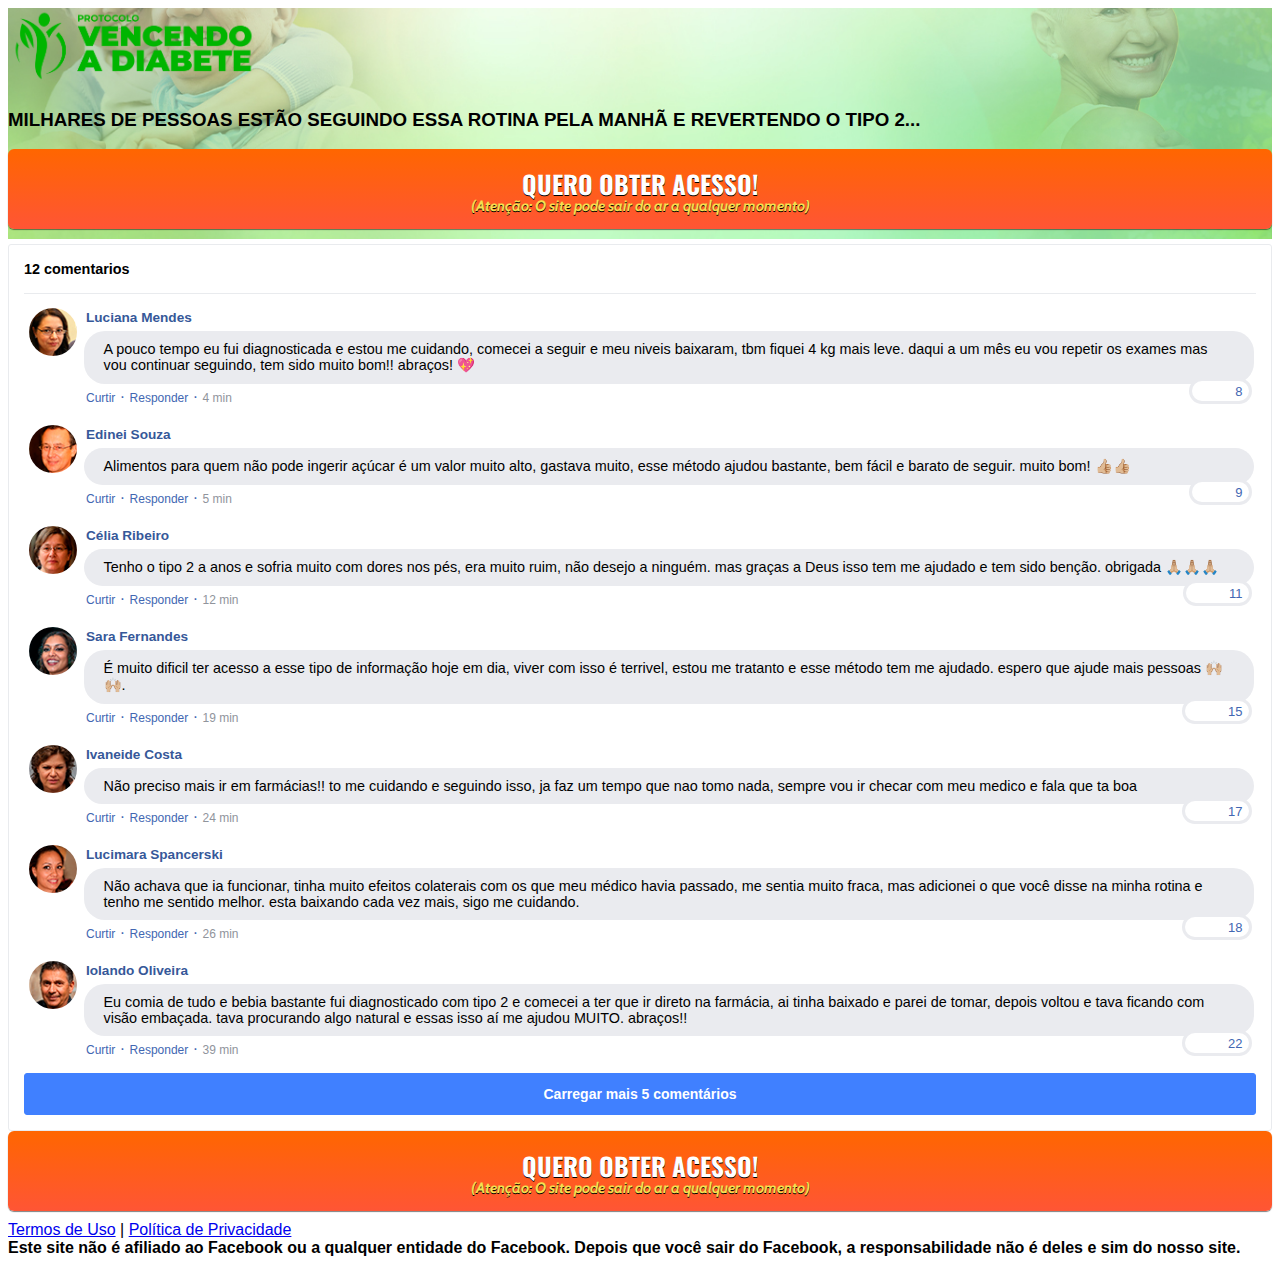
<file: index.html>
<!DOCTYPE html>
<html lang="pt-br">
  <head>
    <meta charset="utf-8">
    <meta name="viewport" content="width=device-width, initial-scale=1, shrink-to-fit=no">

    <link rel="stylesheet" href="https://stackpath.bootstrapcdn.com/bootstrap/4.1.3/css/bootstrap.min.css" integrity="sha384-MCw98/SFnGE8fJT3GXwEOngsV7Zt27NXFoaoApmYm81iuXoPkFOJwJ8ERdknLPMO" crossorigin="anonymous">

    <link rel="preconnect" href="https://fonts.googleapis.com">
    <link rel="preconnect" href="https://fonts.gstatic.com" crossorigin>
    <link href="https://fonts.googleapis.com/css2?family=Cabin:ital,wght@0,400;0,500;0,600;0,700;1,400;1,500;1,600;1,700&family=Dosis:wght@200;300;400;500;600;700;800&family=Oswald:wght@200;300;400;500;600;700&family=Signika:wght@300;400;500;600;700&display=swap" rel="stylesheet">

    <link rel="stylesheet" href="./assets/css/com.css">

    <!-- Título da Página -->
    <title>Protocolo Vencendo Diabete</title>
    
    <style type="text/css">
      header {
        color: black;
        background-image: url("assets/img/bg.jpeg");
        background-color: rgba(0, 0, 0, 0.6);
        background-position: center;
        background-size: cover;
        background-attachment: scroll;
        background-blend-mode: normal;
      }
    </style>
    
    <!-- Meta Pixel Code -->
<script>
  !function(f,b,e,v,n,t,s)
  {if(f.fbq)return;n=f.fbq=function(){n.callMethod?
  n.callMethod.apply(n,arguments):n.queue.push(arguments)};
  if(!f._fbq)f._fbq=n;n.push=n;n.loaded=!0;n.version='2.0';
  n.queue=[];t=b.createElement(e);t.async=!0;
  t.src=v;s=b.getElementsByTagName(e)[0];
  s.parentNode.insertBefore(t,s)}(window, document,'script',
  'https://connect.facebook.net/en_US/fbevents.js');
  fbq('init', '507463881032455');
  fbq('track', 'PaginaDeVendas');
</script>
<noscript><img height="1" width="1" style="display:none"
  src="https://www.facebook.com/tr?id=507463881032455&ev=PageView&noscript=1"
/></noscript>
<!-- End Meta Pixel Code -->
    
  </head>
  <body>
    
    <header class="py-4">
      <div class="container">
        <div class="row justify-content-center">
          <div class="col-lg-8 text-center">
            <!-- Imagem Ultrasecreto -->
            <img class="img-fluid" src="./assets/img/logo.jpeg" width="250px" >

            <!-- Headline -->
            <h3 class="my-4"><b>MILHARES DE PESSOAS ESTÃO SEGUINDO ESSA ROTINA PELA MANHÃ E REVERTENDO O TIPO 2...</b></h3>

            <!-- VSL -->
            <script type="text/javascript" id="scr_625dea3593213c0009801846">var s=document.createElement("script");s.src="https://scripts.converteai.net/034e7412-34fa-4005-a898-b6c0f039894e/players/625dea3593213c0009801846/player.js",s.async=!0,document.head.appendChild(s);</script>

            <!-- Botão 1 -->
            <div id="cta1" class="mt-4 d-none">
              <a href="https://pay.kiwify.com.br/ZpV0s5L" class="a-btn" style="text-decoration: none;">
                <span class="span-btn">QUERO OBTER ACESSO!</span>
                <span class="span-btn2">(Atenção: O site pode sair do ar a qualquer momento)</span>
              </a>
            </div>
          </div>
        </div>
      </div>
    </header>

    <section class="comments py-4">
      <div class="container">
        <div class="row justify-content-center">
          <div class="col-lg-8">
            <div class="fb-comments" style="margin-top: 5px;">
              <div class="fb-comments-header">
                <span>12 comentarios</span>
              </div>
              <div class="fb-comments-wrapper" id="2">
                <table class="fb-comments-comment">
                  <tbody>
                    <tr>
                      <td rowspan="3" class="fb-comments-comment-img"><img
                          src="./assets/img/comentarios/m2.jpeg"></td>
                      <td>
                        <font class="fb-comments-comment-name">
                          <name>Luciana Mendes</name>
                        </font>
                      </td>
                    </tr>
                    <tr>
                      <td class="fb-comments-comment-text">A pouco tempo eu fui diagnosticada e estou me cuidando, comecei a seguir e meu niveis baixaram, tbm fiquei 4 kg mais leve. daqui a um mês eu vou repetir os exames mas vou continuar seguindo, tem sido muito bom!! abraços! 💖</td>
                    </tr>
                    <tr>
                      <td class="fb-comments-comment-actions">
                        <like>Curtir</like>
                        ·
                        <reply>Responder</reply>
                        ·
                        <likes>8</likes>
                        
                        <date>4 min</date>
                      </td>
                    </tr>
                  </tbody>
                </table>
              </div>
              <div class="fb-comments-wrapper" id="3">
                <table class="fb-comments-comment">
                  <tbody>
                    <tr>
                      <td rowspan="3" class="fb-comments-comment-img"><img
                          src="./assets/img/comentarios/m3.jpeg"></td>
                      <td>
                        <font class="fb-comments-comment-name">
                          <name>Edinei Souza</name>
                        </font>
                      </td>
                    </tr>
                    <tr>
                      <td class="fb-comments-comment-text">Alimentos para quem não pode ingerir açúcar é um valor muito alto, gastava muito, esse método ajudou bastante, bem fácil e barato de seguir. muito bom! 👍🏼👍🏼</td>
                    </tr>
                    <tr>
                      <td class="fb-comments-comment-actions">
                        <like>Curtir</like>
                        ·
                        <reply>Responder</reply>
                        ·
                        <likes>9</likes>
                        
                        <date>5 min</date>
                      </td>
                    </tr>
                  </tbody>
                </table>
              </div>
              <div class="fb-comments-wrapper" id="4">
                <table class="fb-comments-comment">
                  <tbody>
                    <tr>
                      <td rowspan="3" class="fb-comments-comment-img"><img
                          src="./assets/img/comentarios/m4.jpeg"></td>
                      <td>
                        <font class="fb-comments-comment-name">
                          <name>Célia Ribeiro</name>
                        </font>
                      </td>
                    </tr>
                    <tr>
                      <td class="fb-comments-comment-text">Tenho o tipo 2 a anos e sofria muito com dores nos pés, era muito ruim, não desejo a ninguém. mas graças a Deus isso tem me ajudado e tem sido benção. obrigada 🙏🏼🙏🏼🙏🏼</td>
                    </tr>
                    <tr>
                      <td class="fb-comments-comment-actions">
                        <like>Curtir</like>
                        ·
                        <reply>Responder</reply>
                        ·
                        <likes>11</likes>
                        
                        <date>12 min</date>
                      </td>
                    </tr>
                  </tbody>
                </table>
              </div>
              <div class="fb-comments-wrapper" id="5">
                <table class="fb-comments-comment">
                  <tbody>
                    <tr>
                      <td rowspan="3" class="fb-comments-comment-img"><img
                          src="./assets/img/comentarios/m5.jpeg"></td>
                      <td>
                        <font class="fb-comments-comment-name">
                          <name>Sara Fernandes</name>
                        </font>
                      </td>
                    </tr>
                    <tr>
                      <td class="fb-comments-comment-text">É muito dificil ter acesso a esse tipo de informação hoje em dia, viver com isso é terrivel, estou me tratanto e esse método tem me ajudado. espero que ajude mais pessoas 🙌🏼🙌🏼.</td>
                    </tr>
                    <tr>
                      <td class="fb-comments-comment-actions">
                        <like>Curtir</like>
                        ·
                        <reply>Responder</reply>
                        ·
                        <likes>15</likes>
                        
                        <date>19 min</date>
                      </td>
                    </tr>
                  </tbody>
                </table>
              </div>
              <div class="fb-comments-wrapper" id="6">
                <table class="fb-comments-comment">
                  <tbody>
                    <tr>
                      <td rowspan="3" class="fb-comments-comment-img"><img
                          src="./assets/img/comentarios/m6.jpeg"></td>
                      <td>
                        <font class="fb-comments-comment-name">
                          <name>Ivaneide Costa</name>
                        </font>
                      </td>
                    </tr>
                    <tr>
                      <td class="fb-comments-comment-text">Não preciso mais ir em farmácias!! to me cuidando e seguindo isso, ja faz um tempo que nao tomo nada, sempre vou ir checar com meu medico e fala que ta boa</td>
                    </tr>
                    <tr>
                      <td class="fb-comments-comment-actions">
                        <like>Curtir</like>
                        ·
                        <reply>Responder</reply>
                        ·
                        <likes>17</likes>
                        
                        <date>24 min</date>
                      </td>
                    </tr>
                  </tbody>
                </table>
              </div>
              <div class="fb-comments-wrapper" id="7">
                <table class="fb-comments-comment">
                  <tbody>
                    <tr>
                      <td rowspan="3" class="fb-comments-comment-img"><img
                          src="./assets/img/comentarios/m7.jpeg"></td>
                      <td>
                        <font class="fb-comments-comment-name">
                          <name>Lucimara Spancerski</name>
                        </font>
                      </td>
                    </tr>
                    <tr>
                      <td class="fb-comments-comment-text">Não achava que ia funcionar, tinha muito efeitos colaterais com os que meu médico havia passado, me sentia muito fraca, mas adicionei o que você disse na minha rotina e tenho me sentido melhor. esta baixando cada vez mais, sigo me cuidando. 
</td>
                    </tr>
                    <tr>
                      <td class="fb-comments-comment-actions">
                        <like>Curtir</like>
                        ·
                        <reply>Responder</reply>
                        ·
                        <likes>18</likes>
                        
                        <date>26 min</date>
                      </td>
                    </tr>
                  </tbody>
                </table>
              </div>
              <div class="fb-comments-wrapper" id="9">
                <table class="fb-comments-comment">
                  <tbody>
                    <tr>
                      <td rowspan="3" class="fb-comments-comment-img"><img
                          src="./assets/img/comentarios/m11.jpeg">
                      </td>
                      <td>
                        <font class="fb-comments-comment-name">
                          <name>Iolando Oliveira</name>
                        </font>
                      </td>
                    </tr>
                    <tr>
                      <td class="fb-comments-comment-text">Eu comia de tudo e bebia bastante fui diagnosticado com tipo 2 e comecei a ter que ir direto na farmácia, ai tinha baixado e parei de tomar, depois voltou e tava ficando com visão embaçada. tava procurando algo natural e essas isso aí me ajudou MUITO. abraços!!</td>
                    </tr>
                    <tr>
                      <td class="fb-comments-comment-actions">
                        <like>Curtir</like>
                        ·
                        <reply>Responder</reply>
                        ·
                        <likes>22</likes>
                        
                        <date>39 min</date>
                      </td>
                    </tr>
                  </tbody>
                </table>
              </div>
              <button class="fb-comments-loadmore" onclick="javascript:loadMore();">Carregar mais 5 comentários</button>
              <div style="display:none" id="more">
                <div class="fb-comments-wrapper">
                  <table class="fb-comments-comment" id="10">
                    <tbody>
                      <tr>
                        <td rowspan="3" class="fb-comments-comment-img"><img
                            src="./assets/img/comentarios/m12.jpeg">
                        </td>
                        <td>
                          <font class="fb-comments-comment-name">
                            <name>Lurdes Ferreira</name>
                          </font>
                        </td>
                      </tr>
                      <tr>
                        <td class="fb-comments-comment-text">Muito grata!! Depois que comecei a seguir tem sido maravilhoso! 😍💖🙏🏼🙌🏼🥰</td>
                      </tr>
                      <tr>
                        <td class="fb-comments-comment-actions">
                          <like>Curtir</like>
                          ·
                          <reply>Responder</reply>
                          ·
                          <likes>41</likes>
                          
                          <date>1 h</date>
                        </td>
                      </tr>
                    </tbody>
                  </table>
                </div>
                <div class="fb-comments-wrapper" id="11">
                  <table class="fb-comments-comment">
                    <tbody>
                      <tr>
                        <td rowspan="3" class="fb-comments-comment-img"><img
                            src="./assets/img/comentarios/m15.jpeg">
                        </td>
                        <td>
                          <font class="fb-comments-comment-name">
                            <name>Laura Flores</name>
                          </font>
                        </td>
                      </tr>
                      <tr>
                        <td class="fb-comments-comment-text">Eu já estou seguindo, após ficar alguns números mais leve já fez muita diferença, meus níveis estavan em 207, ágora já estão baixando, estava sentindo muita dor nas pernas agora amenizou muito 🙏🙏🙏🙏🙏🙏</td>
                      </tr>
                      <tr>
                        <td class="fb-comments-comment-actions">
                          <like>Curtir</like>
                          ·
                          <reply>Responder</reply>
                          ·
                          <likes>40</likes>
                          
                          <date>1 h</date>
                        </td>
                      </tr>
                    </tbody>
                  </table>
                </div>
                <div class="fb-comments-wrapper" id="12">
                  <table class="fb-comments-comment">
                    <tbody>
                      <tr>
                        <td rowspan="3" class="fb-comments-comment-img"><img
                            src="./assets/img/comentarios/m16.jpeg">
                        </td>
                        <td>
                          <font class="fb-comments-comment-name">
                            <name>Santa Gonçalves</name>
                          </font>
                        </td>
                      </tr>
                      <tr>
                        <td class="fb-comments-comment-text">Muito Obrigada tem me ajudado e muito, Adorei ...Durmo super bem e estou sempre vendo resultado ..🌹🥰🙋</td>
                      </tr>
                      <tr>
                        <td class="fb-comments-comment-actions">
                          <like>Curtir</like>
                          ·
                          <reply>Responder</reply>
                          ·
                          <likes>47</likes>
                          
                          <date>1 h</date>
                        </td>
                      </tr>
                    </tbody>
                  </table>
                </div>
                <div class="fb-comments-wrapper" id="13">
                  <table class="fb-comments-comment">
                    <tbody>
                      <tr>
                        <td rowspan="3" class="fb-comments-comment-img"><img
                            src="./assets/img/comentarios/m17.jpeg"></td>
                        <td>
                          <font class="fb-comments-comment-name">
                            <name>Teresa Dias</name>
                          </font>
                        </td>
                      </tr>
                      <tr>
                        <td class="fb-comments-comment-text">Em duas semanas comecei a ver resultados, muito bom</td>
                      </tr>
                      <tr>
                        <td class="fb-comments-comment-actions">
                          <like>Curtir</like>
                          ·
                          <reply>Responder</reply>
                          ·
                          <likes>50</likes>
                          
                          <date>1 h</date>
                        </td>
                      </tr>
                    </tbody>
                  </table>
                </div>
                <div class="fb-comments-wrapper">
                  <table class="fb-comments-comment" id="14">
                    <tbody>
                      <tr>
                        <td rowspan="3" class="fb-comments-comment-img"><img
                            src="./assets/img/comentarios/m18.jpeg">
                        </td>
                        <td>
                          <font class="fb-comments-comment-name">
                            <name>Regina Correia</name>
                          </font>
                        </td>
                      </tr>
                      <tr>
                        <td class="fb-comments-comment-text">Meu marido baixou para 113 em 4 semanas... vou começar hj</td>
                      </tr>
                      <tr>
                        <td class="fb-comments-comment-actions">
                          <like>Curtir</like>
                          ·
                          <reply>Responder</reply>
                          ·
                          <likes>66</likes>
                          
                          <date>1 h</date>
                        </td>
                      </tr>
                    </tbody>
                  </table>
                </div>
              </div>
            </div>
            <!-- Botão 2 -->
            <div id="cta2" class="mt-4 d-none">
              <a href="https://pay.kiwify.com.br/ZpV0s5L" class="a-btn" style="text-decoration: none;">
                <span class="span-btn">QUERO OBTER ACESSO!</span>
                <span class="span-btn2">(Atenção: O site pode sair do ar a qualquer momento)</span>
              </a>
            </div>
          </div>
        </div>
      </div>
    </section>

    <footer class="bg-dark py-3 text-center">
      <div class="text-white"><a href="termos.html" class="text-white">Termos de Uso</a> | <a href="privacidade.html" class="text-white">Política de Privacidade</a></div>

      <h7 class="text-white"><b>Este site não é afiliado ao Facebook ou a qualquer entidade do Facebook. Depois que você sair do Facebook, a responsabilidade não é deles e sim do nosso site.</b></h7>

    </footer>


    <script src="https://code.jquery.com/jquery-3.3.1.slim.min.js" integrity="sha384-q8i/X+965DzO0rT7abK41JStQIAqVgRVzpbzo5smXKp4YfRvH+8abtTE1Pi6jizo" crossorigin="anonymous"></script>
    <script src="https://cdnjs.cloudflare.com/ajax/libs/popper.js/1.14.3/umd/popper.min.js" integrity="sha384-ZMP7rVo3mIykV+2+9J3UJ46jBk0WLaUAdn689aCwoqbBJiSnjAK/l8WvCWPIPm49" crossorigin="anonymous"></script>
    <script src="https://stackpath.bootstrapcdn.com/bootstrap/4.1.3/js/bootstrap.min.js" integrity="sha384-ChfqqxuZUCnJSK3+MXmPNIyE6ZbWh2IMqE241rYiqJxyMiZ6OW/JmZQ5stwEULTy" crossorigin="anonymous"></script>
    <script src="./assets/js/com.js"></script>
  </body>
</html>
</file>
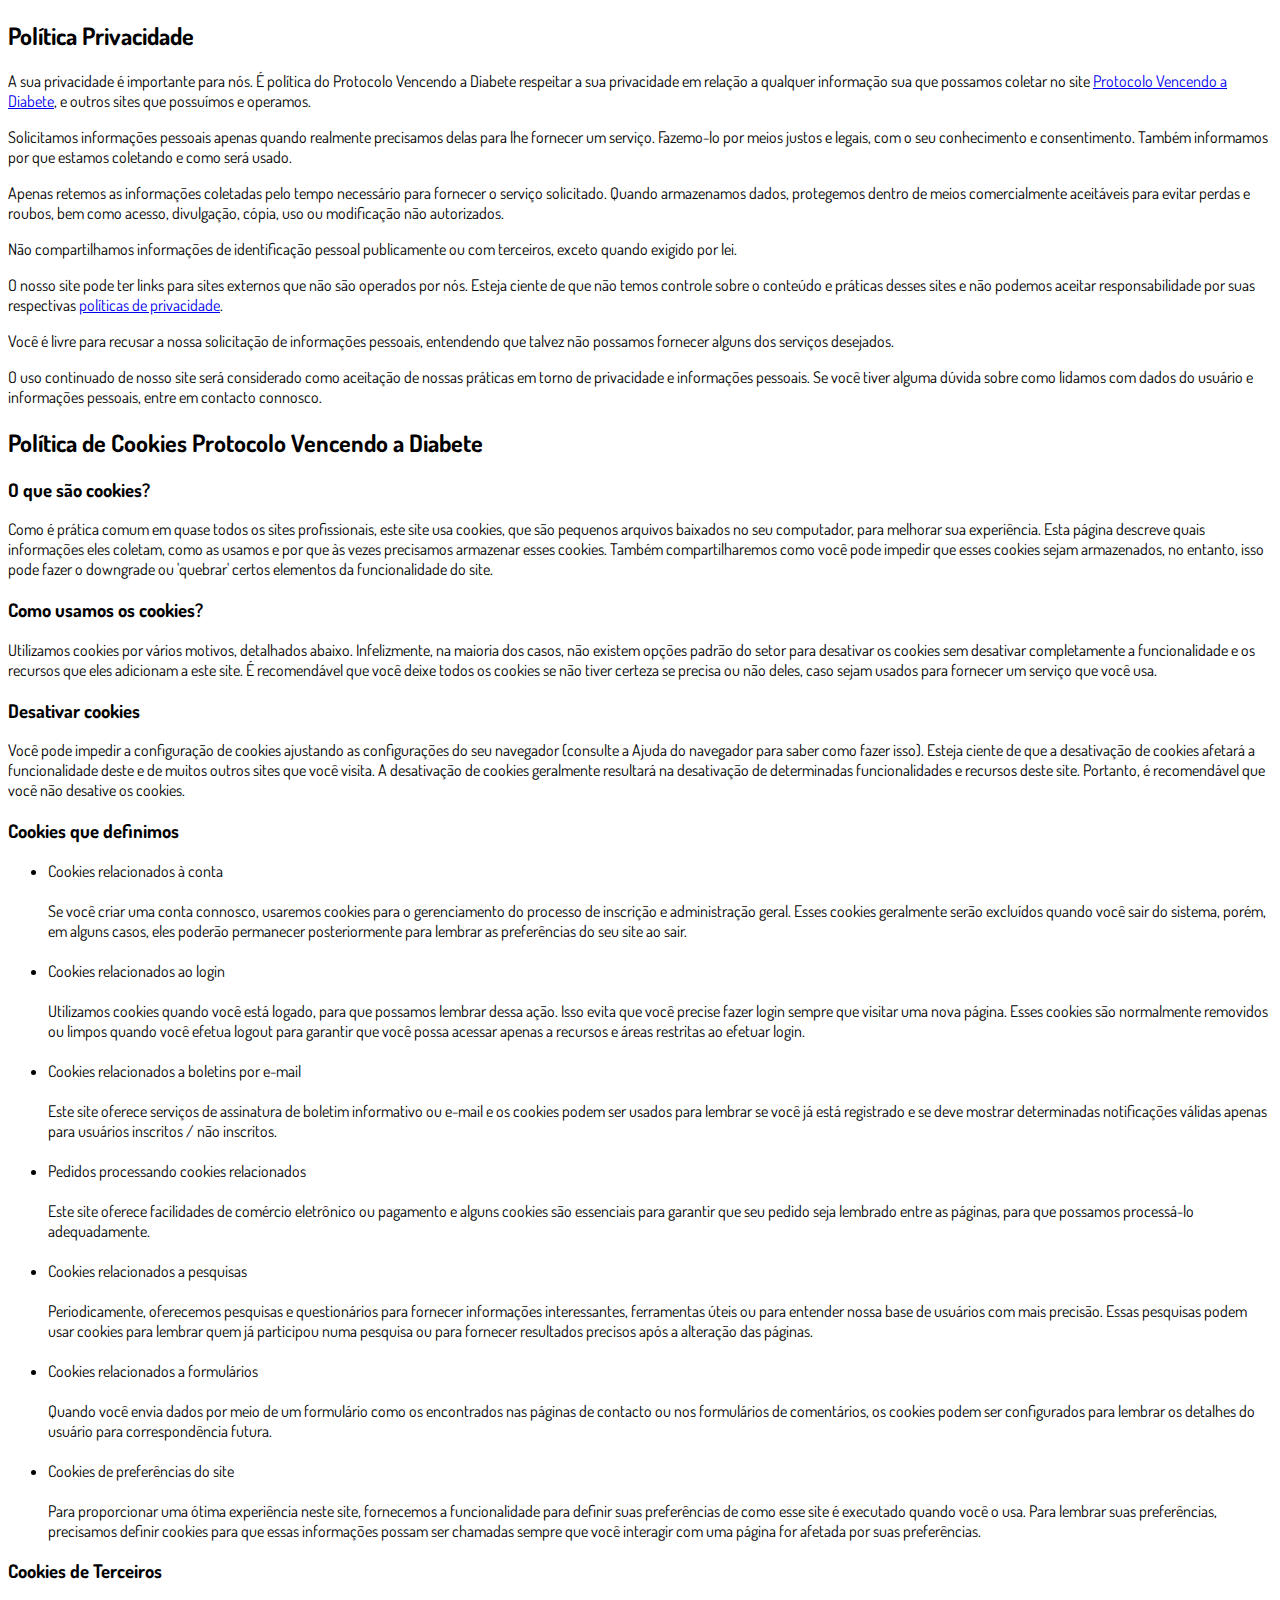
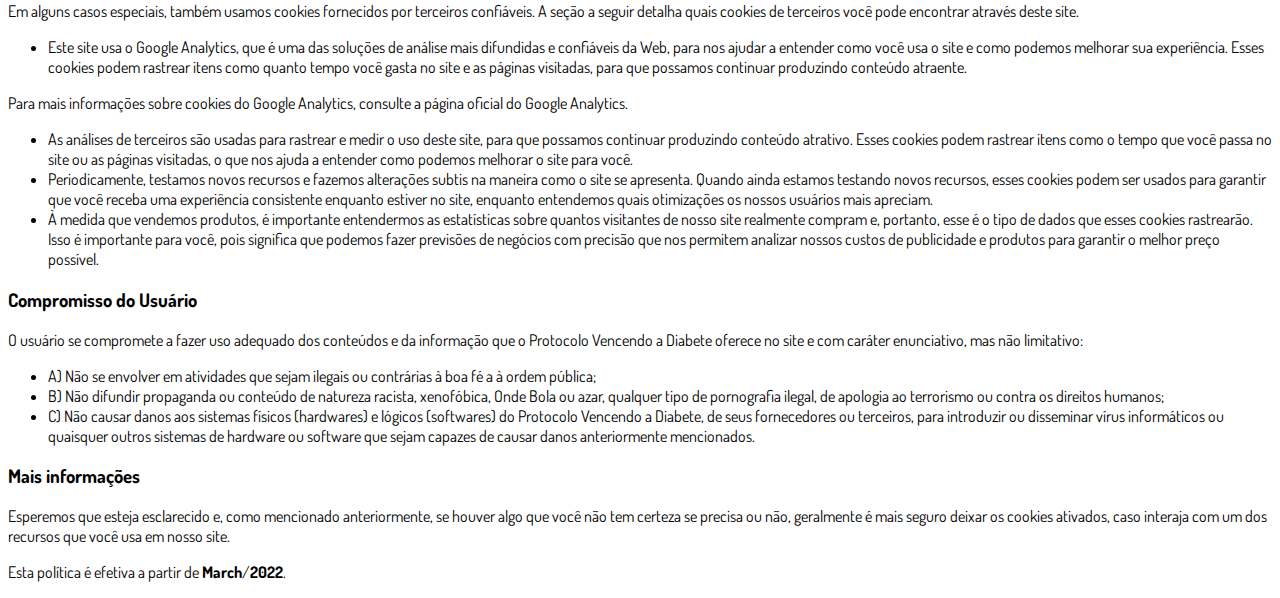
<file: privacidade.html>
<!DOCTYPE html>
<html lang="pt-br">
  <head>
    <meta charset="utf-8">
    <meta name="viewport" content="width=device-width, initial-scale=1, shrink-to-fit=no">

    <link rel="stylesheet" href="https://stackpath.bootstrapcdn.com/bootstrap/4.1.3/css/bootstrap.min.css" integrity="sha384-MCw98/SFnGE8fJT3GXwEOngsV7Zt27NXFoaoApmYm81iuXoPkFOJwJ8ERdknLPMO" crossorigin="anonymous">

    <link rel="preconnect" href="https://fonts.googleapis.com">
    <link rel="preconnect" href="https://fonts.gstatic.com" crossorigin>
    <link href="https://fonts.googleapis.com/css2?family=Dosis:wght@200;300;400;500;600;700;800&display=swap" rel="stylesheet">
    
    <!-- Ícone da Página -->
    <link rel="shortcut icon" type="image/jpg" href="./assets/img/favicon.png">

    <!-- Título da Página -->
    <title>Política de Privacidade | Protocolo Vencendo a Diabete</title>
    
    <style type="text/css">
      body {
        font-family: 'Dosis', sans-serif;
      }
    </style>

  </head>
  <body>
    
    <div class="container py-5">
      <div class="row justify-content-center">
        <div class="col-lg-8">
          <h2>Política Privacidade</h2>                    <p>A sua privacidade é importante para nós. É política do Protocolo Vencendo a Diabete respeitar a sua privacidade em relação a qualquer informação sua que possamos coletar no site <a href="#">Protocolo Vencendo a Diabete</a>, e outros sites que possuímos e operamos.</p>                    <p>Solicitamos informações pessoais apenas quando realmente precisamos delas para lhe fornecer um serviço. Fazemo-lo por meios justos e legais, com o seu conhecimento e consentimento. Também informamos por que estamos coletando e como será usado.                    </p>                    <p>Apenas retemos as informações coletadas pelo tempo necessário para fornecer o serviço solicitado. Quando armazenamos dados, protegemos dentro de meios comercialmente aceitáveis ​​para evitar perdas e roubos, bem como acesso, divulgação, cópia, uso ou                        modificação não autorizados.</p>                    <p>Não compartilhamos informações de identificação pessoal publicamente ou com terceiros, exceto quando exigido por lei.</p>                    <p>O nosso site pode ter links para sites externos que não são operados por nós. Esteja ciente de que não temos controle sobre o conteúdo e práticas desses sites e não podemos aceitar responsabilidade por suas respectivas <a href='https://politicaprivacidade.com' target='_BLANK'>políticas de privacidade</a>.                    </p>                    <p>Você é livre para recusar a nossa solicitação de informações pessoais, entendendo que talvez não possamos fornecer alguns dos serviços desejados.</p>                    <p>O uso continuado de nosso site será considerado como aceitação de nossas práticas em torno de privacidade e informações pessoais. Se você tiver alguma dúvida sobre como lidamos com dados do usuário e informações pessoais, entre em contacto connosco.</p>                    <h2>Política de Cookies Protocolo Vencendo a Diabete</h2>                    <h3>O que são cookies?</h3>                    <p>Como é prática comum em quase todos os sites profissionais, este site usa cookies, que são pequenos arquivos baixados no seu computador, para melhorar sua experiência. Esta página descreve quais informações eles coletam, como as usamos e por que às vezes                        precisamos armazenar esses cookies. Também compartilharemos como você pode impedir que esses cookies sejam armazenados, no entanto, isso pode fazer o downgrade ou 'quebrar' certos elementos da funcionalidade do site.</p>                    <h3>Como usamos os cookies?</h3>                    <p>Utilizamos cookies por vários motivos, detalhados abaixo. Infelizmente, na maioria dos casos, não existem opções padrão do setor para desativar os cookies sem desativar completamente a funcionalidade e os recursos que eles adicionam a este site. É recomendável                        que você deixe todos os cookies se não tiver certeza se precisa ou não deles, caso sejam usados ​​para fornecer um serviço que você usa.</p>                    <h3>Desativar cookies</h3>                    <p>Você pode impedir a configuração de cookies ajustando as configurações do seu navegador (consulte a Ajuda do navegador para saber como fazer isso). Esteja ciente de que a desativação de cookies afetará a funcionalidade deste e de muitos outros sites que                        você visita. A desativação de cookies geralmente resultará na desativação de determinadas funcionalidades e recursos deste site. Portanto, é recomendável que você não desative os cookies.</p>                    <h3>Cookies que definimos</h3>                    <ul>                        <li>                            Cookies relacionados à conta<br><br> Se você criar uma conta connosco, usaremos cookies para o gerenciamento do processo de inscrição e administração geral. Esses cookies geralmente serão excluídos quando você sair do sistema, porém, em alguns                            casos, eles poderão permanecer posteriormente para lembrar as preferências do seu site ao sair.<br><br>                        </li>                        <li>                            Cookies relacionados ao login<br><br> Utilizamos cookies quando você está logado, para que possamos lembrar dessa ação. Isso evita que você precise fazer login sempre que visitar uma nova página. Esses cookies são normalmente removidos ou limpos                            quando você efetua logout para garantir que você possa acessar apenas a recursos e áreas restritas ao efetuar login.<br><br>                        </li>                        <li>                            Cookies relacionados a boletins por e-mail<br><br> Este site oferece serviços de assinatura de boletim informativo ou e-mail e os cookies podem ser usados ​​para lembrar se você já está registrado e se deve mostrar determinadas notificações                            válidas apenas para usuários inscritos / não inscritos.<br><br>                        </li>                        <li>                            Pedidos processando cookies relacionados<br><br> Este site oferece facilidades de comércio eletrônico ou pagamento e alguns cookies são essenciais para garantir que seu pedido seja lembrado entre as páginas, para que possamos processá-lo adequadamente.<br><br>                        </li>                        <li>                            Cookies relacionados a pesquisas<br><br> Periodicamente, oferecemos pesquisas e questionários para fornecer informações interessantes, ferramentas úteis ou para entender nossa base de usuários com mais precisão. Essas pesquisas podem usar cookies                            para lembrar quem já participou numa pesquisa ou para fornecer resultados precisos após a alteração das páginas.<br><br>                        </li>                        <li>                            Cookies relacionados a formulários<br><br> Quando você envia dados por meio de um formulário como os encontrados nas páginas de contacto ou nos formulários de comentários, os cookies podem ser configurados para lembrar os detalhes do usuário                            para correspondência futura.<br><br>                        </li>                        <li>                            Cookies de preferências do site<br><br> Para proporcionar uma ótima experiência neste site, fornecemos a funcionalidade para definir suas preferências de como esse site é executado quando você o usa. Para lembrar suas preferências, precisamos                            definir cookies para que essas informações possam ser chamadas sempre que você interagir com uma página for afetada por suas preferências.<br>                        </li>                    </ul>                    <h3>Cookies de Terceiros</h3>                    <p>Em alguns casos especiais, também usamos cookies fornecidos por terceiros confiáveis. A seção a seguir detalha quais cookies de terceiros você pode encontrar através deste site.</p>                    <ul>                        <li>                            Este site usa o Google Analytics, que é uma das soluções de análise mais difundidas e confiáveis ​​da Web, para nos ajudar a entender como você usa o site e como podemos melhorar sua experiência. Esses cookies podem rastrear itens como quanto tempo                            você gasta no site e as páginas visitadas, para que possamos continuar produzindo conteúdo atraente.                        </li>                    </ul>                    <p>Para mais informações sobre cookies do Google Analytics, consulte a página oficial do Google Analytics.</p>                    <ul>                        <li>                            As análises de terceiros são usadas para rastrear e medir o uso deste site, para que possamos continuar produzindo conteúdo atrativo. Esses cookies podem rastrear itens como o tempo que você passa no site ou as páginas visitadas, o que nos ajuda a entender                            como podemos melhorar o site para você.</li>                        <li>                            Periodicamente, testamos novos recursos e fazemos alterações subtis na maneira como o site se apresenta. Quando ainda estamos testando novos recursos, esses cookies podem ser usados ​​para garantir que você receba uma experiência consistente enquanto                            estiver no site, enquanto entendemos quais otimizações os nossos usuários mais apreciam.</li>                        <li>                            À medida que vendemos produtos, é importante entendermos as estatísticas sobre quantos visitantes de nosso site realmente compram e, portanto, esse é o tipo de dados que esses cookies rastrearão. Isso é importante para você, pois significa que podemos                            fazer previsões de negócios com precisão que nos permitem analizar nossos custos de publicidade e produtos para garantir o melhor preço possível.</li>                                            </ul>                    <h3>Compromisso do Usuário</h3>                                <p>O usuário se compromete a fazer uso adequado dos conteúdos e da informação que o Protocolo Vencendo a Diabete oferece no site e com caráter enunciativo, mas não limitativo:</p>                                        <ul>                        <li>A) Não se envolver em atividades que sejam ilegais ou contrárias à boa fé a à ordem pública;</li>                        <li>B) Não difundir propaganda ou conteúdo de natureza racista, xenofóbica, <a style='color: inherit !important; text-decoration:none !important;' href='https://ondeapostar.pt/onde-da-a-bola/'>Onde Bola</a> ou azar, qualquer tipo de pornografia ilegal, de apologia ao terrorismo ou contra os direitos humanos;</li>                        <li>C) Não causar danos aos sistemas físicos (hardwares) e lógicos (softwares) do Protocolo Vencendo a Diabete, de seus fornecedores ou terceiros, para introduzir ou disseminar vírus informáticos ou quaisquer outros sistemas de hardware ou software que sejam capazes de causar danos anteriormente mencionados.</li>                    </ul>                                        <h3>Mais informações</h3>                    <p>Esperemos que esteja esclarecido e, como mencionado anteriormente, se houver algo que você não tem certeza se precisa ou não, geralmente é mais seguro deixar os cookies ativados, caso interaja com um dos recursos que você usa em nosso site.</p>                    <p>Esta política é efetiva a partir de <strong>March</strong>/<strong>2022</strong>.</p>
        </div>
      </div>
    </div>

    <script src="https://code.jquery.com/jquery-3.3.1.slim.min.js" integrity="sha384-q8i/X+965DzO0rT7abK41JStQIAqVgRVzpbzo5smXKp4YfRvH+8abtTE1Pi6jizo" crossorigin="anonymous"></script>
    <script src="https://cdnjs.cloudflare.com/ajax/libs/popper.js/1.14.3/umd/popper.min.js" integrity="sha384-ZMP7rVo3mIykV+2+9J3UJ46jBk0WLaUAdn689aCwoqbBJiSnjAK/l8WvCWPIPm49" crossorigin="anonymous"></script>
    <script src="https://stackpath.bootstrapcdn.com/bootstrap/4.1.3/js/bootstrap.min.js" integrity="sha384-ChfqqxuZUCnJSK3+MXmPNIyE6ZbWh2IMqE241rYiqJxyMiZ6OW/JmZQ5stwEULTy" crossorigin="anonymous"></script>
  </body>
</html>
</file>
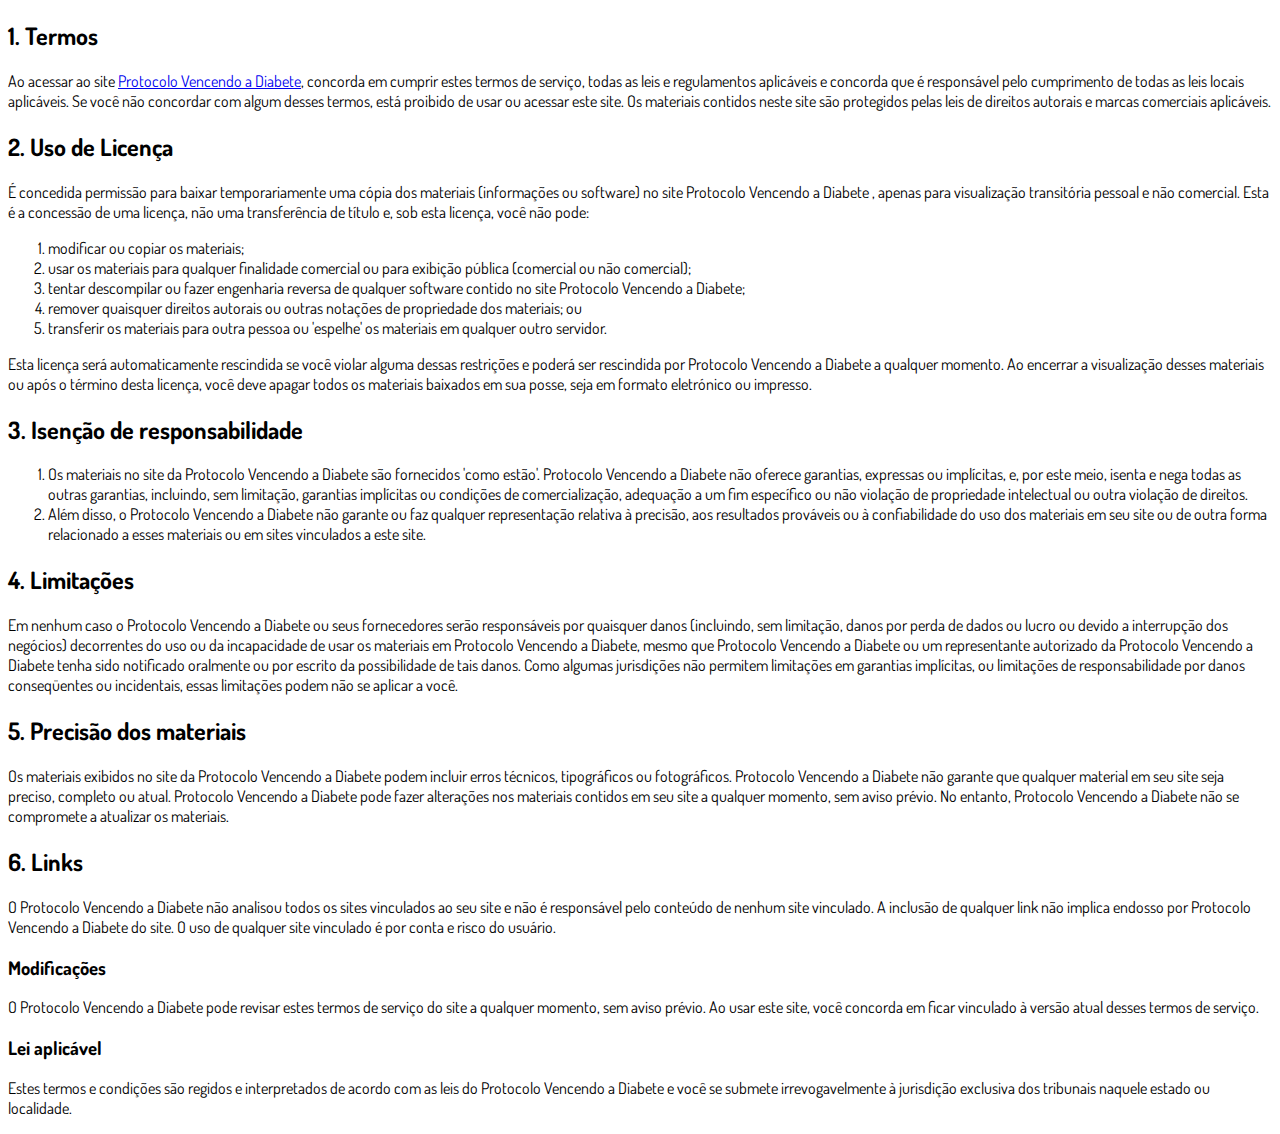
<file: termos.html>
<!DOCTYPE html>
<html lang="pt-br">
  <head>
    <meta charset="utf-8">
    <meta name="viewport" content="width=device-width, initial-scale=1, shrink-to-fit=no">

    <link rel="stylesheet" href="https://stackpath.bootstrapcdn.com/bootstrap/4.1.3/css/bootstrap.min.css" integrity="sha384-MCw98/SFnGE8fJT3GXwEOngsV7Zt27NXFoaoApmYm81iuXoPkFOJwJ8ERdknLPMO" crossorigin="anonymous">

    <link rel="preconnect" href="https://fonts.googleapis.com">
    <link rel="preconnect" href="https://fonts.gstatic.com" crossorigin>
    <link href="https://fonts.googleapis.com/css2?family=Dosis:wght@200;300;400;500;600;700;800&display=swap" rel="stylesheet">
    
    <!-- Ícone da Página -->
    <link rel="shortcut icon" type="image/jpg" href="./assets/img/favicon.png">

    <!-- Título da Página -->
    <title>Termos de Uso | Protocolo Vencendo a Diabete</title>
    
    <style type="text/css">
      body {
        font-family: 'Dosis', sans-serif;
      }
    </style>

  </head>
  <body>
    
    <div class="container py-5">
      <div class="row justify-content-center">
        <div class="col-lg-8">
          <h2>1. Termos</h2>            <p>Ao acessar ao site <a href='#'>Protocolo Vencendo a Diabete</a>, concorda em cumprir estes termos de serviço, todas as leis e regulamentos aplicáveis ​​e concorda que é responsável pelo cumprimento de todas as leis locais aplicáveis. Se você não concordar com algum                desses termos, está proibido de usar ou acessar este site. Os materiais contidos neste site são protegidos pelas leis de direitos autorais e marcas comerciais aplicáveis.</p>            <h2>2. Uso de Licença</h2>            <p>É concedida permissão para baixar temporariamente uma cópia dos materiais (informações ou software) no site Protocolo Vencendo a Diabete , apenas para visualização transitória pessoal e não comercial. Esta é a concessão de uma licença, não uma transferência de título e,                sob esta licença, você não pode: </p>            <ol>            <li>modificar ou copiar os materiais;  </li>            <li>usar os materiais para qualquer finalidade comercial ou para exibição pública (comercial ou não comercial);  </li>            <li>tentar descompilar ou fazer engenharia reversa de qualquer software contido no site Protocolo Vencendo a Diabete;  </li>            <li>remover quaisquer direitos autorais ou outras notações de propriedade dos materiais; ou  </li>            <li>transferir os materiais para outra pessoa ou 'espelhe' os materiais em qualquer outro servidor.</li>            </ol>            <p>Esta licença será automaticamente rescindida se você violar alguma dessas restrições e poderá ser rescindida por Protocolo Vencendo a Diabete a qualquer momento. Ao encerrar a visualização desses materiais ou após o término desta licença, você deve apagar todos os materiais                baixados em sua posse, seja em formato eletrónico ou impresso.</p>            <h2>3. Isenção de responsabilidade</h2>            <ol>            <li>Os materiais no site da Protocolo Vencendo a Diabete são fornecidos 'como estão'. Protocolo Vencendo a Diabete não oferece garantias, expressas ou implícitas, e, por este meio, isenta e nega todas as outras garantias, incluindo, sem limitação, garantias implícitas ou condições de comercialização,            adequação a um fim específico ou não violação de propriedade intelectual ou outra violação de direitos. </li>            <li>Além disso, o Protocolo Vencendo a Diabete não garante ou faz qualquer representação relativa à precisão, aos resultados prováveis ​​ou à confiabilidade do uso dos            materiais em seu site ou de outra forma relacionado a esses materiais ou em sites vinculados a este site.</li>            </ol>            <h2>4. Limitações</h2>            <p>Em nenhum caso o Protocolo Vencendo a Diabete ou seus fornecedores serão responsáveis ​​por quaisquer danos (incluindo, sem limitação, danos por perda de dados ou lucro ou devido a interrupção dos negócios) decorrentes do uso ou da incapacidade de usar os materiais em Protocolo Vencendo a Diabete,                mesmo que Protocolo Vencendo a Diabete ou um representante autorizado da Protocolo Vencendo a Diabete tenha sido notificado oralmente ou por escrito da possibilidade de tais danos. Como algumas jurisdições não permitem limitações em garantias implícitas, ou limitações de responsabilidade                por danos conseqüentes ou incidentais, essas limitações podem não se aplicar a você.</p>            <h2>5. Precisão dos materiais</h2>            <p>Os materiais exibidos no site da Protocolo Vencendo a Diabete podem incluir erros técnicos, tipográficos ou fotográficos. Protocolo Vencendo a Diabete não garante que qualquer material em seu site seja preciso, completo ou atual. Protocolo Vencendo a Diabete pode fazer alterações nos materiais contidos em seu                site a qualquer momento, sem aviso prévio. No entanto, Protocolo Vencendo a Diabete não se compromete a atualizar os materiais.</p>            <h2>6. Links</h2>            <p>O Protocolo Vencendo a Diabete não analisou todos os sites vinculados ao seu site e não é responsável pelo conteúdo de nenhum site vinculado. A inclusão de qualquer link não implica endosso por Protocolo Vencendo a Diabete do site. O uso de qualquer site vinculado é por conta e risco do usuário.</p>            </p>            <h3>Modificações</h3>            <p>O Protocolo Vencendo a Diabete pode revisar estes termos de serviço do site a qualquer momento, sem aviso prévio. Ao usar este site, você concorda em ficar vinculado à versão atual desses termos de serviço.</p>            <h3>Lei aplicável</h3>            <p>Estes termos e condições são regidos e interpretados de acordo com as leis do Protocolo Vencendo a Diabete e você se submete irrevogavelmente à jurisdição exclusiva dos tribunais naquele estado ou localidade.</p>
        </div>
      </div>
    </div>

    <script src="https://code.jquery.com/jquery-3.3.1.slim.min.js" integrity="sha384-q8i/X+965DzO0rT7abK41JStQIAqVgRVzpbzo5smXKp4YfRvH+8abtTE1Pi6jizo" crossorigin="anonymous"></script>
    <script src="https://cdnjs.cloudflare.com/ajax/libs/popper.js/1.14.3/umd/popper.min.js" integrity="sha384-ZMP7rVo3mIykV+2+9J3UJ46jBk0WLaUAdn689aCwoqbBJiSnjAK/l8WvCWPIPm49" crossorigin="anonymous"></script>
    <script src="https://stackpath.bootstrapcdn.com/bootstrap/4.1.3/js/bootstrap.min.js" integrity="sha384-ChfqqxuZUCnJSK3+MXmPNIyE6ZbWh2IMqE241rYiqJxyMiZ6OW/JmZQ5stwEULTy" crossorigin="anonymous"></script>
  </body>
</html>
</file>
<file: assets/css/com.css>
@media (max-width: 768px) {
  .video-player {
    width: 100%;
    background: 0 0;
  }
  .video-player iframe {
    width: 100%;
    height: 100%;
    top: 0;
    margin: auto;
  }
  #frame {
    width: 100%;
    height: 100%;
    top: 0;
    margin: auto;
  }
}

* {
  font-family: helvetica, arial, sans-serif;
}

body {
  font-size: 16px;
}

.fb-comments {
  border: 1px solid #e9ebee;
  border-radius: 3px;
  padding: 0 15px;
  padding-bottom: 15px;
  margin: auto;
  position: relative;
  color: #4267b2;
}

.fb-comments-header {
  padding: 15px 0;
  border-bottom: 1px solid #e9ebee;
}

.fb-comments-header span {
  color: #000;
  font-weight: 700;
  font-size: 0.9em;
}

.fb-comments-comment {
  border: none;
  padding: 0;
  margin: 10px 0;
  width: 100%;
}

.fb-comments-reply-wrapper {
  margin-left: 60px;
  border-left: 1px dotted #e9ebee;
  padding-left: 5px;
}

tr,
td {
  border: none;
  margin: 0;
}

td {
  padding: 2.5px;
}

tr {
  padding: 2.5px 0;
}

.fb-comments-comment-img {
  vertical-align: top;
  width: 48px;
  padding-right: 5px;
}

.fb-comments-comment-img img {
  max-width: 48px;
  border-radius: 25px;
}

.fb-comments-comment-name {
  font-size: 0.85em;
}

.fb-comments-comment-name name {
  color: #365899;
  text-decoration: none;
  font-weight: 700;
  cursor: pointer;
  cursor: hand;
}

.fb-comments-comment-name name:hover {
  text-decoration: underline;
}

.fb-comments-comment-name occupation {
  color: #90949c;
}

.fb-comments-comment-text {
  font-size: 0.9em;
  color: #000;
  border-radius: 21px;
  background-color: #eaebef;
  padding: 10px 20px;
}

.fb-comments-comment-actions like,
.fb-comments-comment-actions reply {
  font-size: 0.75em;
  color: #4267b2;
  text-decoration: none;
  cursor: pointer;
  cursor: hand;
}

.fb-comments-comment-actions like.liked {
  color: #90949c;
}

.fb-comments-comment-actions like:hover,
.fb-comments-comment-actions reply:hover {
  text-decoration: underline;
}

.fb-comments-comment-actions likes {
  font-size: 13px;
  background: url(https://cloudcode.site/likes.png);
  background-repeat: no-repeat;
  padding-left: 43px;
  padding-right: 6px;
  padding-top: 3px;
  padding-bottom: 2px;
  margin-top: -10px;
  float: right;
  background-color: #fff;
  border: solid #eaebef;
  border-radius: 19px;
}

.fb-comments-comment-actions date {
  font-size: 0.75em;
  color: #90949c;
  text-decoration: none;
  cursor: pointer;
  cursor: hand;
}

.fb-comments-comment-actions date:hover {
  text-decoration: underline;
}

.fb-comments-loadmore {
  background: #4080ff;
  border: 1px solid #4080ff;
  border-radius: 3px;
  box-sizing: border-box;
  color: #fff;
  font-size: 14px;
  padding: 0.875em;
  text-shadow: none;
  width: 100%;
  font-weight: 700;
  cursor: hand;
  cursor: pointer;
}

.fb-reply-input {
  border: 1px solid lightgrey;
  border-radius: 3px;
  width: 100%;
  padding: 5px 7.5px;
  font-size: 0.75em;
  color: #000;
  outline: none;
}

.fb-reply-input:hover,
.fb-reply-button:hover {
  outline: none;
}

.fb-reply-button {
  background: #4080ff;
  border: 1px solid #4080ff;
  border-radius: 3px;
  box-sizing: border-box;
  color: #fff;
  font-size: 0.75em;
  padding: 5px 7.5px;
  text-shadow: none;
  width: 100%;
  font-weight: 700;
  cursor: hand;
  cursor: pointer;
  outline: none;
}

.bbtn {
  width: 100%;
  max-width: 449px;
}

@media (max-width: 768px) {
  .video-player {
    margin-top: 0 !important;
  }
}

.a-btn {
      text-decoration: none;
      -webkit-font-smoothing: antialiased;
      margin: 0;
      border: 0; 
      font: inherit; 
      vertical-align: baseline;
      color: #2e82bc; 
      outline: 0; 
      line-height: 1; 
      text-align: center; 
      position:relative!important; display: inline-block!important;
      border-style: solid; 
      width: 100%; padding-left: 0!important; padding-right: 0!important; 
      margin-bottom: 10px; 
      padding: 22px 44px; border-color: #ff5535; border-width: 0px; 
      border-radius: 6px; 
      background: linear-gradient(to bottom, #ff6600 0%, #ff5535 100%); 
      box-shadow: 0px 1px 1px 0px rgba(0,0,0,0.5); 
      text-decoration: none!important;
    }
    .span-btn {
      text-decoration: none;
      -webkit-font-smoothing: antialiased; 
      text-align: center;
      margin: 0; 
      border: 0; 
      font: inherit;
      vertical-align: baseline;
      display: block; 
      position: relative; 
      z-index: 1; 
      padding: 0 15px; 
      white-space: normal; 
      font-size: 25px;
      color: #ffffff; 
      font-family: Oswald; 
      font-weight: bold; 
      text-shadow: #000000 0px 1px 0px;
      text-decoration: none;
    }
    .span-btn2 {
      -webkit-font-smoothing: antialiased; 
      text-align: center;
      padding: 0; border: 0;
      font: inherit; 
      vertical-align: baseline; 
      display: block; 
      position: relative;
      z-index: 1; 
      margin: .2em 0 -.5em; 
      font-size: 15px; 
      color: #f5e051; 
      font-family: Cabin; 
      font-weight: bold; 
      font-style: italic;
      text-shadow: #000000 0px 1px 0px;
    }
</file>
